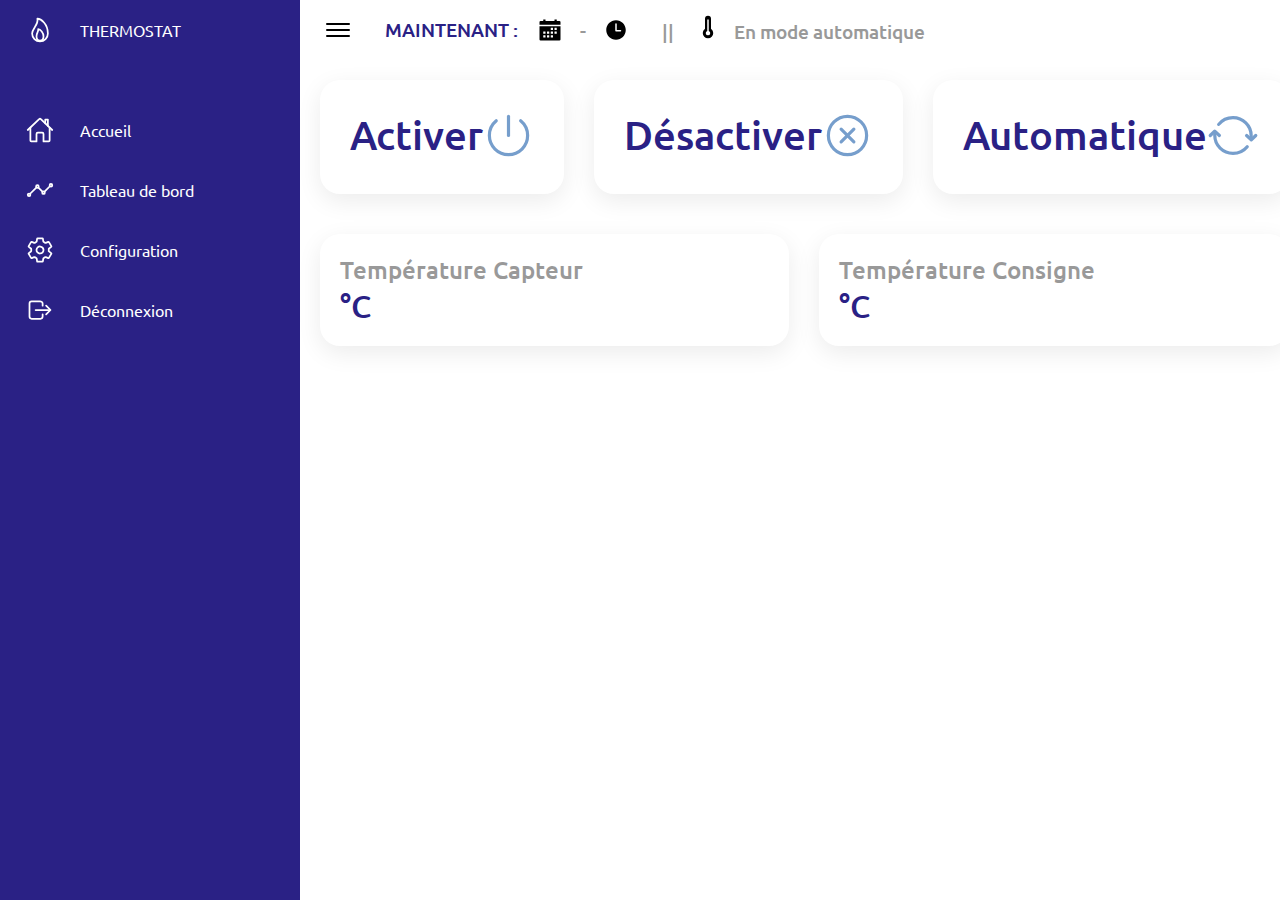
<file: index.html>
<!DOCTYPE html>
<html lang="en">

<head>
    <meta charset="UTF-8">
    <meta http-equiv="X-UA-Compatible" content="IE=edge">
    <meta name="viewport" content="width=device-width, initial-scale=1.0">
    <title>Accueil</title>
    <link rel="stylesheet" href="index.css">
    <link rel="stylesheet" href="common_style.css">
</head>
<body>
    <!-- =============== Navigation ================ -->
    <div class="container">
        <div class="navigation">
            <ul>
                <li><a href="#"><span class="icon"><img src="[data-uri]"></span><span class="title">THERMOSTAT</span></a></li>
                <li><a href="/"><span class="icon"><img src="[data-uri]"></span><span class="title">Accueil</span></a></li>
                <li><a href="/chart"><span class="icon"><img src="[data-uri]"></span><span class="title">Tableau de bord</span></a></li>
                <li><a href="/Param"><span class="icon"><img src="[data-uri]"></span><span class="title">Configuration</span></a></li>
                <li><a href="/logout"><span class="icon"><img src="[data-uri]" alt=""></span><span class="title">Déconnexion</span></a></li>
            </ul></div>

        <!-- =================== Main ==================== -->
        <div class="main"><div class="topbar">
                <div class="toggle">
                <img src="[data-uri]" >
                </div>

                <div class="date"><label><p>MAINTENANT :</p></label>
                    <img src="[data-uri]" class="svg-img"><span><!--Replace Date--> &nbsp;&nbsp;-&nbsp;&nbsp;</span>
                    <img src="[data-uri]"><span><!-- PUT TIME--> &nbsp; </span>
                    <div class="modeAuto"><span>|| &nbsp; </span> <img src="[data-uri]"> <span> En mode automatique </span></div>
                </div>

                
            </div>

            <!-- ======================= Cards ================== -->
            <div class="cardBox">
                
                <button type="submit" class="card on" name="modeon"  value="1"><div class='cardName'>Activer</div>
                <div class="iconBx"><img src="[data-uri]"></div>
                </button>
            
                <button type="submit" class="card off" name="modeoff" value="1"><div class='cardName'>Désactiver</div>
                <div class="iconBx"><img src="[data-uri]"></div>
                </button>
            
                <button type="submit" class="card auto" name="modeauto" value="1"><div class="cardName">Automatique</div>
                <div class="iconBx"><img src="[data-uri]"></div>
                </button>
            
    
        </div>
        <div class="cardBx">
            <div class="TEMP">
                <div class="card">
                    <div class="cardName">Température Capteur</div>
                    <div class="cardValue"><!-- Sensor Value -->°C</div>
                </div>
                
                <div class="card">
                    <div class="cardName">Température Consigne</div>
                    <div class="cardValue"><!-- Consigne Value -->°C</div>
                </div>
            </div>
        </div>
<!-- =========== Scripts =========  -->
    <script> 
    // Menu Toggle
let toggle = document.querySelector(".toggle");
let navigation = document.querySelector(".navigation");
let main = document.querySelector(".main");

toggle.onclick = function () {
  navigation.classList.toggle("active");
  main.classList.toggle("active");
};

const OnBtns = document.querySelectorAll('.on');
const OffBtns = document.querySelectorAll('.off');
const AutoBtns = document.querySelectorAll('.auto');

OnBtns.forEach(OnBtn => {OnBtn.addEventListener('click', (event) => {
	event.preventDefault();
	const onV = OnBtn.value;
	const form = document.createElement('form');
form.method = 'POST';
form.action = '/index';
const input = document.createElement('input');
input.type = 'hidden';
input.name = 'modeon';
input.value = onV;
form.appendChild(input);
document.body.appendChild(form);
form.submit();});});



OffBtns.forEach(OffBtn => {OffBtn.addEventListener('click', (event) => {
	event.preventDefault();
	const offV = OffBtn.value;
	const form = document.createElement('form');
form.method = 'POST';
form.action = '/index';
const input = document.createElement('input');
input.type = 'hidden';
input.name = 'modeoff';
input.value = offV;
form.appendChild(input);
document.body.appendChild(form);
form.submit();});});

AutoBtns.forEach(AutoBtn => {AutoBtn.addEventListener('click', (event) => {
	event.preventDefault();
	const autoV = AutoBtn.value;
	const form = document.createElement('form');
form.method = 'POST';
form.action = '/index';
const input = document.createElement('input');
input.type = 'hidden';
input.name = 'modeauto';
input.value = autoV;
form.appendChild(input);
document.body.appendChild(form);
form.submit();});}); </script>
</body>
</html>
</file>
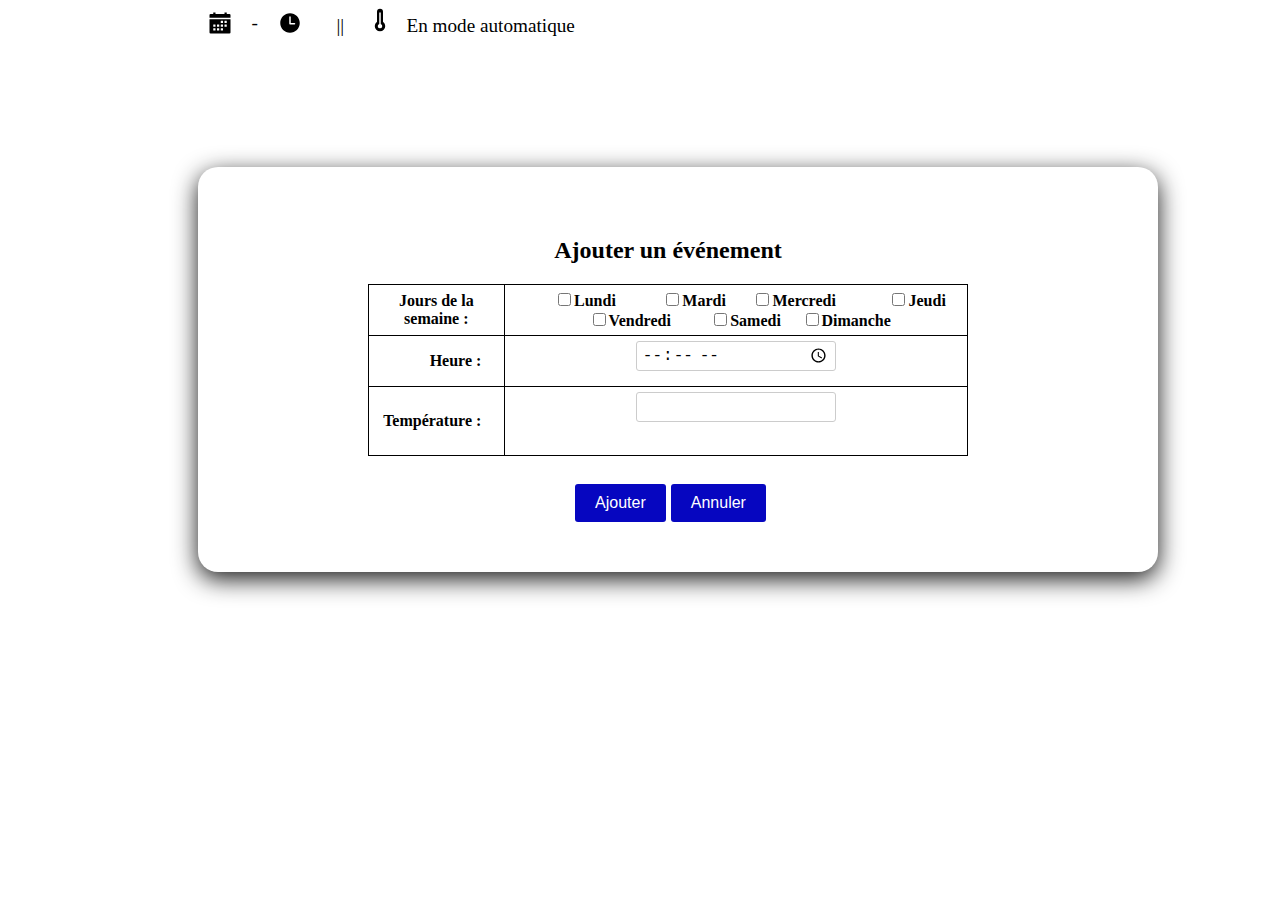
<file: Ajout (1).html>
<!DOCTYPE html>
<html lang="en">
<head><meta charset="UTF-8"><title>Thermostat - Ajouter un événement</title><link rel="stylesheet" type="text/css" href="eventAj.css"></head>
<body>
    <div class="date"> 
        <img src="[data-uri]" class="svg-img"><span><!--Replace Date--> &nbsp;&nbsp;-&nbsp;&nbsp;</span>
        <img src="[data-uri]"><span><!-- PUT TIME--> &nbsp; </span>
        <div class="modeAuto"><span>|| &nbsp; </span> <img src="[data-uri]"> <span> En mode automatique </span></div>
    </div>  
<div class="container" id="cont"><div class="content"><h2>Ajouter un événement</h2>
<form id="event-form" action="/submit" method="post">
<table><tr><td>Jours de la semaine :</td><td><label><input type="checkbox" name="days[0]" id="day1" value="Lundi">Lundi</label><label><input type="checkbox" name="days[1]" id="day2" value="Mardi">Mardi</label><label><input type="checkbox" name="days[2]" id="day3" value="Mercredi">Mercredi</label><label><input type="checkbox" name="days[3]" id="day4" value="Jeudi">Jeudi</label><label><input type="checkbox" name="days[4]" id="day5" value="Vendredi">Vendredi</label><label><input type="checkbox" name="days[5]" id="day6" value="Samedi">Samedi</label><label><input type="checkbox" name="days[6]" id="day7" value="Dimanche">Dimanche</label></td></tr><tr><td><label for="heure">Heure :</label></td><td><input type="time" id="heure" name="heure"></td></tr><tr><td><label for="temp">Température :</label></td><td><input type="number" id="temp" name="temp" min="0" max="40"><br><br></td>
</tr></table><br><button value="submit" type="submit">Ajouter</button><button type="submit"><a href="/chart" class="button">Annuler</a></button>
</form></div></div>
</body></html>
</file>
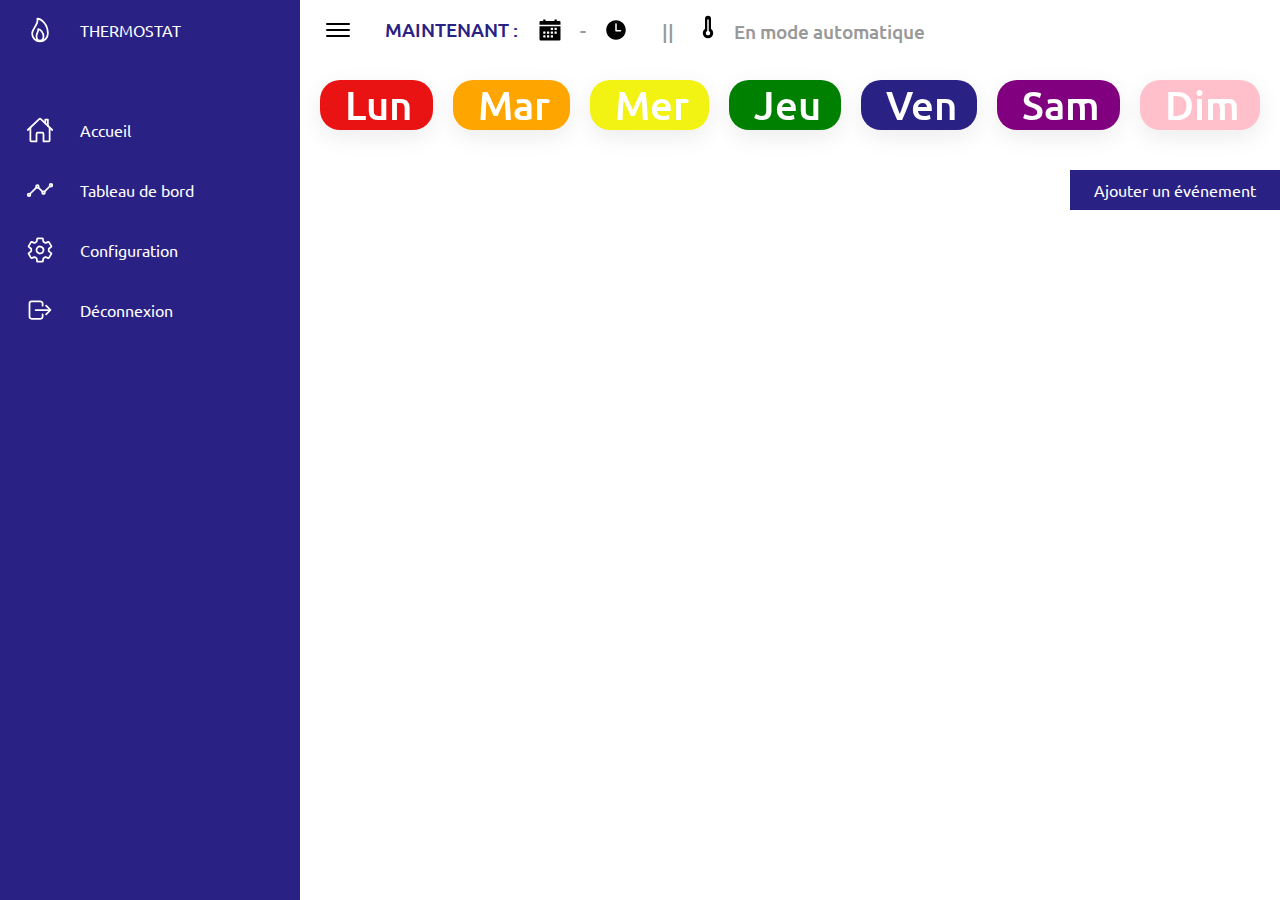
<file: chart.html>
<!DOCTYPE html>
<html lang="en">

<head>
    <meta charset="UTF-8">
    <meta http-equiv="X-UA-Compatible" content="IE=edge">
    <meta name="viewport" content="width=device-width, initial-scale=1.0">
    <title>Tableau de bord</title>
    <link rel="stylesheet" href="chart.css">
    <link rel="stylesheet" href="common_style.css">
    <script src="highcharts.js"></script>
</head>

<body>
    <!-- =============== Navigation ================ -->
    <div class="container">
        <div class="navigation">
            <ul>
                <li><a href="#"><span class="icon"><img src="[data-uri]"></span><span class="title">THERMOSTAT</span></a></li>
                <li><a href="/index"><span class="icon"><img src="[data-uri]"></span><span class="title">Accueil</span></a></li>
                <li><a href="/chart"><span class="icon"><img src="[data-uri]"></span><span class="title">Tableau de bord</span></a></li>
                <li><a href="/Param"><span class="icon"><img src="[data-uri]"></span><span class="title">Configuration</span></a></li>
                <li><a href="/logout"><span class="icon"><img src="[data-uri]" alt=""></span><span class="title">Déconnexion</span></a></li>
            </ul></div>

        <!-- ========================= Main ==================== -->
        <div class="main"><div class="topbar">
                <div class="toggle">
                <img src="[data-uri]" >
                </div>

                <div class="date"><label><p>MAINTENANT :</p></label>
                    <img src="[data-uri]" class="svg-img"><span><!--Replace Date--> &nbsp;&nbsp;-&nbsp;&nbsp;</span>
                    <img src="[data-uri]"><span><!-- PUT TIME--> &nbsp; </span>
                    <div class="modeAuto"><span>|| &nbsp; </span> <img src="[data-uri]"> <span> En mode automatique </span></div>
                </div>

                
            </div>

            <!-- ======================= Cards ================== -->
            <div class="cardBox">
                
                <button type="submit" class="card one"  onclick="loadData(1)" ><div class='cardName'>Lun</div></button>
                <button type="submit" class="card two"  onclick="loadData(2)" ><div class='cardName'>Mar</div></button>
                <button type="submit" class="card three"onclick="loadData(3)" ><div class="cardName">Mer</div></button>
                <button type="submit" class="card four" onclick="loadData(4)" ><div class='cardName'>Jeu</div></button>
                <button type="submit" class="card five" onclick="loadData(5)"><div class='cardName'>Ven</div></button>
                <button type="submit" class="card six"  onclick="loadData(6)" ><div class="cardName">Sam</div></button>                
                <button type="submit" class="card seven"onclick="loadData(7)" ><div class="cardName">Dim</div></button>

           </div>
           <div id="chart-container" class="highcharts-container"></div>
           <button class="event-button"><a href="/Ajout">Ajouter un événement</a></button></div>


<!-- =========== Scripts =========  -->
    <script> 
    // Menu Toggle
let toggle = document.querySelector(".toggle");
let navigation = document.querySelector(".navigation");
let main = document.querySelector(".main");

toggle.onclick = function () {
  navigation.classList.toggle("active");
  main.classList.toggle("active");
};


//<===============  chart script ================>
var chart;
    /*Lundi*/
    /*Mardi*/
    /*Mercredi*/ 
    /*Jeudi*/
    /*Vendredi*/
    /*Samedi*/
    /*Dimanche*/ 
    /*labels_h*/
    var  colors = ["red", "orange", "yellow", "green", "blue", "purple", "pink"];
    /*ID_1*/
    /*ID_2*/
    /*ID_3*/
    /*ID_4*/    
    /*ID_5*/
    /*ID_6*/
    /*ID_7*/

  
      loadData(1);loadData(2);loadData(3);loadData(4);loadData(5);loadData(6); loadData(7);  loadData(1);loadData(2);loadData(3);loadData(4);loadData(5);loadData(6); loadData(7);
       
      Highcharts.AST.allowedAttributes.push('onclick');
    function loadData(day) {
      // load data for the specified day from the server or local storage

      var data = getDataForDay(day);

      if (!chart) {
        // if the chart doesn't exist yet, create it
        chart = Highcharts.chart('chart-container', {
          chart: {
            type: 'line'
          },
          title: {
            text: 'Programme de la semaine'
          },
          xAxis: {
            categories: labels_h
          },
          yAxis: {
            title: {
              text: 'Température'
            }
          },
          legend: {
            enabled: false
          },
          tooltip: {
  	outside: true,
  	shared: true,
    useHTML: true,
    pointFormatter: function() {
      var id = this.id;
    return '<div >' + 
  '<hr><div>' + this.y + '</div>' + 
  '<div style="display: inline-block; width: 180px; height: 20px; z-index: 1000000; text-align: center;">' + 
  '<button class="delete" onclick="sendIdToServer_delete('+id+')">SUPPRIMER</button>' + 
  '<button class="modify" onclick="sendIdToServer_modify('+id+')">MODIFIER</button>' + 
  '</div></div>';
},
    style: {
      pointerEvents: 'auto'
    }
  },
          legend: {
            enabled: false
          },
          plotOptions: {
            line: {
              step: 'left',
              connectNulls: true,
              dataLabels: {
                enabled: true,
                format: '{y}°C'
              }
            }
          },
          series: [] // empty series array
        });
       
        // add all series to the chart
        for (var i = 1; i <= 7; i++) {
          var seriesData = getDataForDay(i);
          var color = colors[i - 1];
          chart.addSeries({
            name: 'Temperature ' + i,
            data: seriesData,
            color: color
          });
        }
      }
      // check if the chart already has a series with the same name
      var existingSeriesIndex = chart.series.findIndex(function(series) {
        return series.name === 'Temperature ' + day;
      });

      if (existingSeriesIndex === -1) {
        // if the series doesn't exist, add a new one
        var color = colors[day - 1];
        chart.addSeries({
          name: 'Temperature ' + day,
          data: data,
          color: color
        });

      } else {
        // if the series exists, remove it from the chart
        chart.series[existingSeriesIndex].remove();
      }
 
}

function sendIdToServer_delete(id) {
  var form = document.createElement("form");
  form.setAttribute("method", "post");
  form.setAttribute("action", "/delete");

  var hiddenField = document.createElement("input");
  hiddenField.setAttribute("type", "hidden");
  hiddenField.setAttribute("name", "delete-id");
  hiddenField.setAttribute("value", id);
  form.appendChild(hiddenField);

  document.body.appendChild(form);

  form.submit();
}

function sendIdToServer_modify(id) {
  var form = document.createElement("form");
  form.setAttribute("method", "post");
  form.setAttribute("action", "/modify");

  var hiddenField = document.createElement("input");
  hiddenField.setAttribute("type", "hidden");
  hiddenField.setAttribute("name", "modify-id");
  hiddenField.setAttribute("value", id);
  form.appendChild(hiddenField);

  document.body.appendChild(form);

  form.submit();
}
      function getLabelsForDay(day) {
        var labels;
        if (day == '1') { labels = Lundi}
        if (day == '2') {labels =  Mardi}  
        if (day == '3') {labels =  Mercredi;}
        if (day == '4') {labels = Jeudi;}
        if (day == '5') {labels = Vendredi;}
        if (day == '6') {labels = Samedi;}
        if (day == '7') {labels = Dimanche;}
  
        return labels;
      }
  
      function getDataForDay(day) {
      if (day == '1'){   var temperatures = /*temp1*/;}
      if (day == '2') {  var temperatures = /*temp2*/;} 
      if (day == '3') {  var temperatures = /*temp3*/;} 
      if (day == '4') {  var temperatures = /*temp4*/;} 
      if (day == '5') {  var temperatures = /*temp5*/;} 
      if (day == '6') {  var temperatures = /*temp6*/;} 
      if (day == '7') {  var temperatures = /*temp7*/;}

        var data = [];
        for (var i = 0; i < temperatures.length; i++) {
            if (day == '1'){   data.push({y: parseFloat(temperatures[i]), id: ID_1[i]});  }
            if (day == '2'){   data.push({y: parseFloat(temperatures[i]), id: ID_2[i]});  }
            if (day == '3'){   data.push({y: parseFloat(temperatures[i]), id: ID_3[i]}); }
            if (day == '4'){   data.push({y: parseFloat(temperatures[i]), id: ID_4[i]}); }
            if (day == '5'){   data.push({y: parseFloat(temperatures[i]), id: ID_5[i]}); }
            if (day == '6'){   data.push({y: parseFloat(temperatures[i]), id: ID_6[i]}); }
            if (day == '7'){   data.push({y: parseFloat(temperatures[i]), id: ID_7[i]}); }
        }
        return data;
      }
  </script>
</body>
</html>
</file>
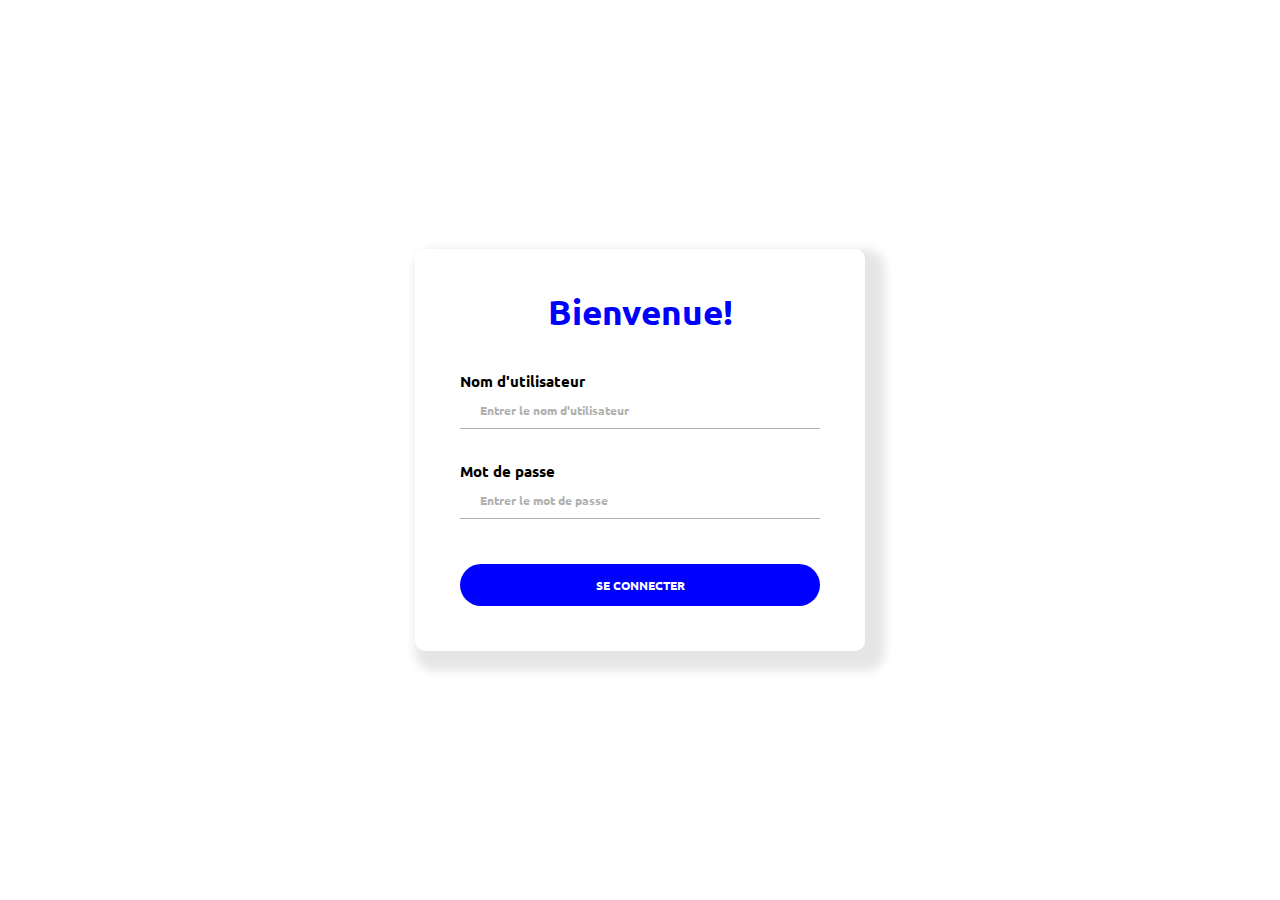
<file: login.html>
<!DOCTYPE html>
<html lang="en">
<head>
    <meta charset="UTF-8">
    <meta name="viewport" content="width=device-width">
    <link rel="stylesheet" href="login.css">
    <title>Page de connexion</title>

    <style>
    </style>

</head>
<body>
    <div class="container">
        <div class="box">
            <h1>Bienvenue!</h1>
            <form method="post" action="/log_in" onsubmit="return validateForm()">
                <label>Nom d'utilisateur</label>
                <div>
                    <i class="fa-solid fa-user"></i>
                    <input type="text" id="username" name="user" placeholder="Entrer le nom d'utilisateur">
                    <h3 id="username-error" class="error-message"></h3>
                </div>
                <label>Mot de passe</label>
                <div>
                    <i class="fa-solid fa-lock"></i>
                    <input type="password" id="password" name="passw" placeholder="Entrer le mot de passe">
                    <h3 id="password-error" class="error-message"></h3>
                </div>
                <button type="submit">Se connecter</button>
            </form>
        </div>
    </div>

    <script>
        function validateForm() {
            var username = document.getElementById("username").value;
            var password = document.getElementById("password").value;
            var usernameError = document.getElementById("username-error");
            var passwordError = document.getElementById("password-error");

            if (username !== "admin") {
                usernameError.innerHTML = "Utilisateur incorrect !";
                return false; // Prevent form submission
            } else {
                usernameError.innerHTML = "";
            }

            if (password !== "tempuser2023") {
                passwordError.innerHTML = " Mot de passe incorrect !";
                return false; // Prevent form submission
            } else {
                passwordError.innerHTML = "";
            }

            return true; // Allow form submission
        }
    </script>
</body>

</html>
</file>
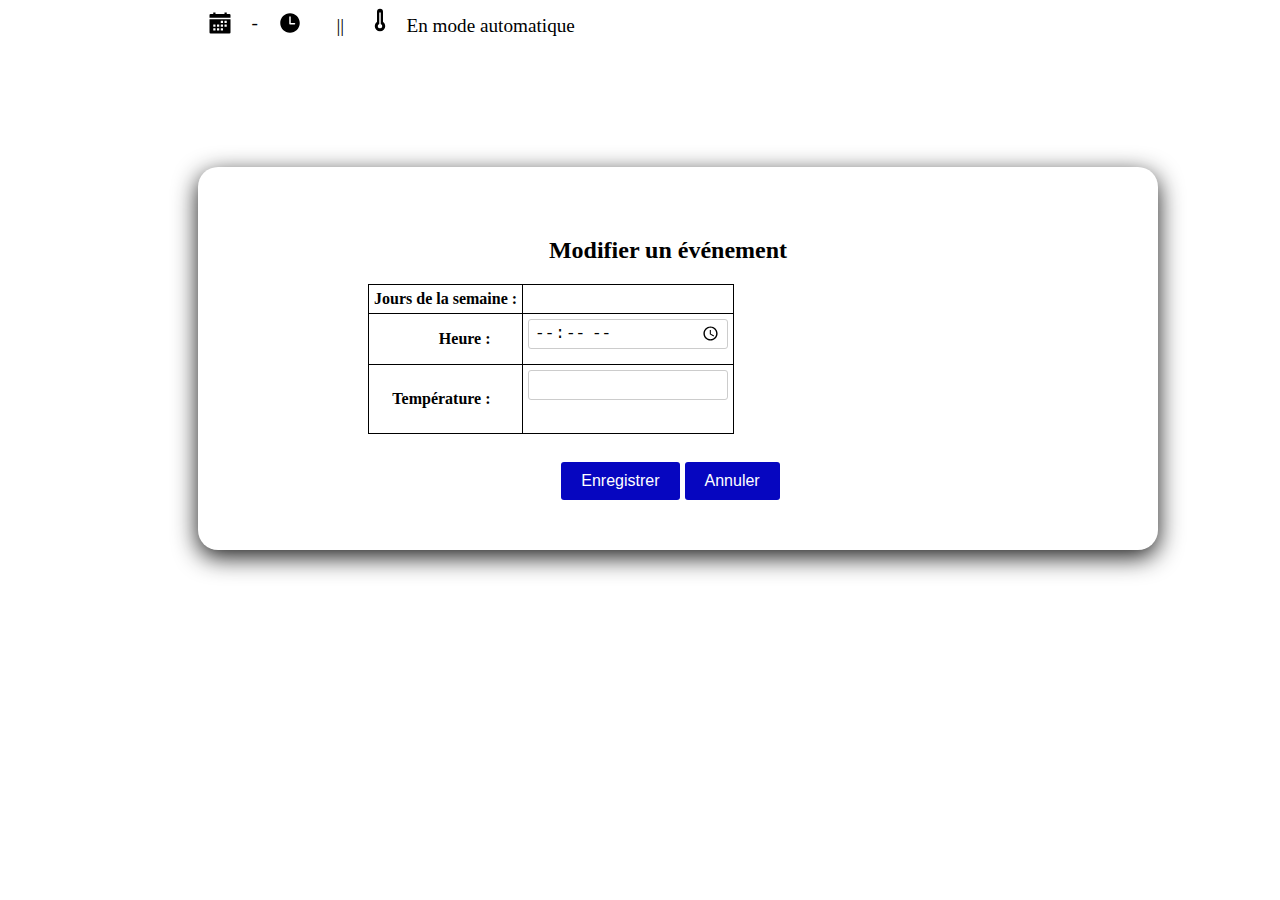
<file: modify.html>
<!DOCTYPE html>
<html lang="en">
<head> <meta charset="UTF-8"> <title>Thermostat - Modifier un événement</title> <link rel="stylesheet" type="text/css" href="eventAj.css"> </head>
<body>
    <div class="date"> 
        <img src="[data-uri]" class="svg-img"><span><!--Replace Date--> &nbsp;&nbsp;-&nbsp;&nbsp;</span>
        <img src="[data-uri]"><span><!-- PUT TIME--> &nbsp; </span>
        <div class="modeAuto"><span>|| &nbsp; </span> <img src="[data-uri]"> <span> En mode automatique </span></div>
    </div>  
<div class="container" id="cont">
<div class="content"><h2>Modifier un événement</h2>
<form id="event-form" action="/save" method="post">
<table> <tr> <td>Jours de la semaine :</td> <td> <!-- TO BE REPLACED DAYS --> <input type="hidden" name="id_m" value="MODIFY_ID"></td> </tr><tr><td><label for="heure">Heure :</label></td><td><input type="time" id="heure" name="heure" value='REPLACE_HEURE'> </td></tr><tr><td><label for="temp">Température :</label></td><td><input type="number" id="temp" name="temp" min="0" max="40" value='REPLACE_TEMP'> <br><br></td></tr></table><br>
<button value="submit" type="submit">Enregistrer</button><button type="submit"><a href="/chart" class="button">Annuler</a></button>
</form></div></div>
</body></html>
</file>
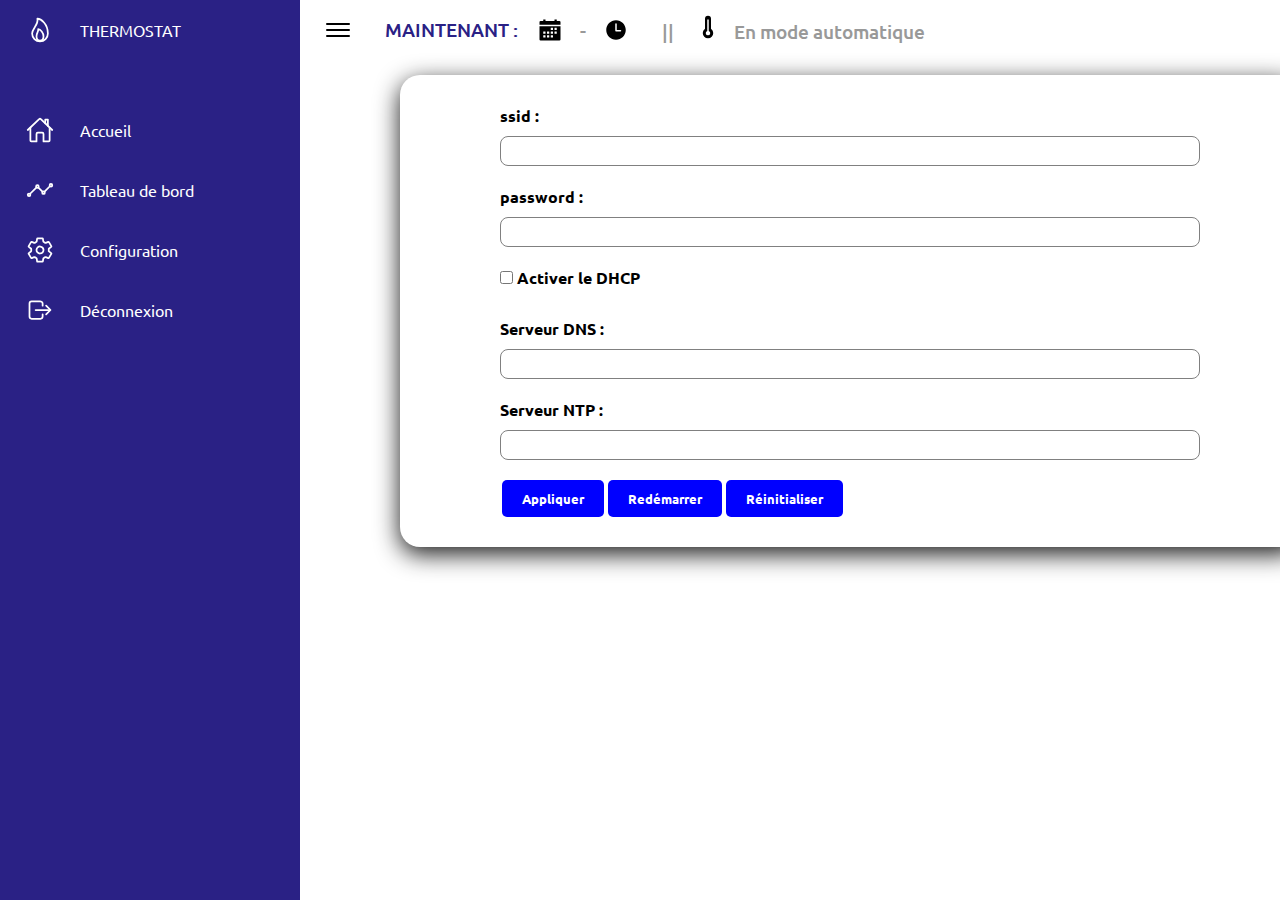
<file: Param.html>
<!DOCTYPE html>
<html lang="en">
<head>
    <meta charset="UTF-8"><meta http-equiv="X-UA-Compatible" content="IE=edge"><meta name="viewport" content="width=device-width, initial-scale=1.0">
    <title>Configuration</title>
    <!-- ======= Styles ====== -->
    <link rel="stylesheet" href="Parameters.css">
    <link rel="stylesheet" href="common_style.css">
</head>
<body>
<!-- =============== Navigation ================ -->
<div class="container"><div class="navigation">
  <ul>
    <li><a href="#"><span class="icon"><img src="[data-uri]"></span><span class="title">THERMOSTAT</span></a></li>
    <li><a href="/index"><span class="icon"><img src="[data-uri]"></span><span class="title">Accueil</span></a></li>
    <li><a href="/chart"><span class="icon"><img src="[data-uri]"></span><span class="title">Tableau de bord</span></a></li>
    <li><a href="/Param"><span class="icon"><img src="[data-uri]"></span><span class="title">Configuration</span></a></li>
    <li><a href="/logout"><span class="icon"><img src="[data-uri]" alt=""></span><span class="title">Déconnexion</span></a></li>
</ul>
</div>
<!-- ========================= Main ==================== -->

        <div class="main"><div class="topbar">
        <div class="toggle">
        <img src="[data-uri]" >
        </div>

        <div class="date"><label><p>MAINTENANT :</p></label>
            <img src="[data-uri]" class="svg-img"><span><!--Replace Date--> &nbsp;&nbsp;-&nbsp;&nbsp;</span>
            <img src="[data-uri]"><span><!-- PUT TIME--> &nbsp; </span>
            <div class="modeAuto"><span>|| &nbsp; </span> <img src="[data-uri]"> <span> En mode automatique </span></div>
        </div>       
    </div>

<div class="form-container"><form action="/handle_ssid" method="post">
<label class="dm" for="identifiant">ssid  :</label><input class="inp" type="text" id="identifiant" name="identifiant"><br><br>
<label class="dm" for="motdepasse">password :</label><input class="inp" type="password" id="motdepasse" name="motdepasse"><br><br>
<input type="checkbox" id="dhcp" name="dhcp" notchecked>
<label class="dmAC" for="dhcp">Activer le DHCP </label><br><br>
<div class="dhcp-check" id="dhcp-settings">
<label class="dm" for="dhcp-range">Adresses IP :</label><input class="inp" type="text" id="dhcp-range" name="dhcp-range"><br><br>
<label class="dm" for="dhcp-masque">Masque de sous-réseau :</label><input class="inp" type="text" id="dhcp-masque" name="dhcp-masque"><br><br>
<label class="dm" for="dhcp-gateway">Passerelle par défaut :</label><input class="inp" type="text" id="dhcp-gateway" name="dhcp-gateway"><br><br>
</div>
<label class="dm" for="dns">Serveur DNS :</label><input class="inp" type="text" id="dns" name="dns" ><br><br>
<label class="dm" for="ntp">Serveur NTP :</label><input class="inp" type="text" id="ntp" name="ntp" ><br><br>                    
<div class="btns" ><button type="submit" class="btn" value="submit">Appliquer</button><button type="submit" class="btn" value="submit">Redémarrer</button><button type="submit" class="btn" value="submit">Réinitialiser</button></div>
</form></div></div></div>
<!-- =========== Scripts =========  -->
<script>
// Menu Toggle - FOR ALL PAGES
let toggle = document.querySelector(".toggle");let navigation = document.querySelector(".navigation");let main = document.querySelector(".main");
toggle.onclick = function () {navigation.classList.toggle("active");main.classList.toggle("active");};
// DHCP Checking
var dhcpCheckbox = document.getElementById("dhcp");var dhcpSettings = document.getElementById("dhcp-settings");
dhcpCheckbox.addEventListener("change", function() {
  if(this.checked) {dhcpSettings.style.display = "block";} else {dhcpSettings.style.display = "none";}});
</script>
</body></html>
</file>
<file: index.css>
/* ======================= Cards ====================== */
.cardBox {
  position: relative;
  width: 100%;
  padding: 20px;
  display: grid;
  grid-template-columns: repeat(3, 1fr);
  grid-gap: 30px;
}

.cardBox button.on{
  position: relative;
  background: var(--white);/*on*/
  padding: 30px;
  border: none;
  border-radius: 20px;
  display: flex;
  justify-content: space-between;
  cursor: pointer;
  box-shadow: 0 7px 25px rgba(0, 0, 0, 0.08);
  transition: background-color 0.3s ease;
}
.cardBox button.off{
  position: relative;
  background: var(--white);/*off*/
  padding: 30px;
  border: none;
  border-radius: 20px;
  display: flex;
  justify-content: space-between;
  cursor: pointer;
  box-shadow: 0 7px 25px rgba(0, 0, 0, 0.08);
  transition: background-color 0.3s ease;
}
.cardBox button.auto{
  position: relative;
  background: var(--white);/*auto*/
  padding: 30px;
  border: none;
  border-radius: 20px;
  display: flex;
  justify-content: space-between;
  cursor: pointer;
  box-shadow: 0 7px 25px rgba(0, 0, 0, 0.08);
  transition: background-color 0.3s ease;
}

.cardBox button.on .cardName {
  position: relative;
  font-weight: 500;
  font-size: 2.5rem;
  color: var(--blue);/*cardName ON color*/
}
.cardBox button.off .cardName {
  position: relative;
  font-weight: 500;
  font-size: 2.5rem;
  color: var(--blue);/*cardName OFF color*/
}
.cardBox button.auto .cardName {
  position: relative;
  font-weight: 500;
  font-size: 2.5rem;
  color: var(--blue);/*cardName AUTO color*/
}

.cardBox button.on .iconBx img {
  width: 3.2rem;
  height: 3.2rem;
  filter: invert(70%) sepia(100%) saturate(500%) hue-rotate(180deg) brightness(80%);/*blueon img*/
}
.cardBox button.off .iconBx img {
  width: 3.2rem;
  height: 3.2rem;
  filter: invert(70%) sepia(100%) saturate(500%) hue-rotate(180deg) brightness(80%);/*blueoff img*/
}
.cardBox button.auto .iconBx img {
  width: 3.2rem;
  height: 3.2rem;
  filter: invert(70%) sepia(100%) saturate(500%) hue-rotate(180deg) brightness(80%);/*blueauto img*/
}

.cardBox button.card:hover {
  background-color: var(--blue);
  outline: none;
}

.cardBox button.card:hover .cardName{
  color: white;
}
.cardBox button.card:hover .iconBx img {
  filter: invert(100%) sepia(100%) hue-rotate(180deg) brightness(1000%);/*white img*/
}


.TEMP {
  position: relative;
  width: 100%;
  padding: 20px;
  display: grid;
  grid-template-columns: repeat(2, 1fr);
  grid-gap: 30px;
}

.TEMP .card {
  position: relative;
  background: var(--white);
  padding: 20px;
  border: none;
  border-radius: 20px;
  box-shadow: 0 7px 25px rgba(0, 0, 0, 0.08);
}

.TEMP .card .cardName {
  position: relative;
  font-weight: 500;
  font-size: 1.5rem;
  color: var(--black2);
}

.TEMP .card .cardValue {
  position: relative;
  font-weight: 500;
  font-size: 2rem;
  color: var(--blue);
}

/*.modeAuto{display:none;}*/
</file>
<file: common_style.css>
/*===========GoogleFonts============*/
@import url("https://fonts.googleapis.com/css2?family=Ubuntu:wght@300;400;500;700&display=swap");

/*===============Globals==============*/
*{font-family:"Ubuntu",sans-serif;margin:0;padding:0;box-sizing:border-box;}
:root{--blue:#2a2185;--white:#fff;--gray:#f5f5f5;--black1:#222;--black2:#999;}
body{min-height:100vh;overflow-x:hidden;}
.container{position:relative;width:100%;}
/*===============Navigation================*/
.navigation{position:fixed;width:300px;height:100%;background:var(--blue);border-left:10px solid  var(--blue);transition:0.5s;overflow:hidden;}
.navigation.active{width:80px;}
.navigation ul{position:absolute;top:0;left:0;width:100%;}
.navigation ul li{position:relative;width:100%;list-style:none;border-top-left-radius:30px;border-bottom-left-radius:30px;}
.navigation ul li:hover,.navigation ul li.hovered{background-color:var(--white);}
.navigation ul li:nth-child(1){margin-bottom:40px;pointer-events:none;}
.navigation ul li a{position:relative;display:block;width:100%;display:flex;text-decoration:none;color:var(--white);}
.navigation ul li:hover a{color:var(--blue);}
.navigation ul li:hover a span img{filter:invert(20%)sepia(100%)saturate(500%)hue-rotate(220deg);}
.navigation ul li a .icon{position:relative;display:block;min-width:60px;height:60px;line-height:75px;text-align:center;}
.navigation ul li a .icon img{width:1.75rem;height:1.75rem;filter:invert(100%)sepia(100%)hue-rotate(180deg)brightness(1000%);}
.navigation ul li a .title{position:relative;display:block;padding:0 10px;height:60px;line-height:60px;text-align:start;white-space:nowrap;}
/*---------curveoutside----------*/
.navigation ul li:hover a::before,
.navigation ul li.hovered a::before{content:"";position:absolute;right:0;top:-50px;width:50px;height:50px;background-color:transparent;border-radius:50%;box-shadow:35px 35px 0 10px var(--white);pointer-events:none;}
.navigation ul li:hover a::after,
.navigation ul li.hovered a::after{content:"";position:absolute;right:0;bottom:-50px;width:50px;height:50px;background-color:transparent;border-radius:50%;box-shadow:35px -35px 0 10px var(--white);pointer-events:none;}
/*=====================Main=====================*/
.main{position:absolute;width:calc(100%-300px);left:300px;min-height:100vh;background:var(--white);transition:0.5s;}
.main.active{width:calc(100%-80px);left:80px;}
.topbar{width:100%;height:60px;display:flex;justify-content:space-between;align-items:center;padding:0 10px;}
.toggle{position:relative;width:60px;height:60px;display:flex;justify-content:center;align-items:center;font-size:2.5rem;cursor:pointer;}
.toggle img{width:2rem;height:2rem;filter:grayscale(100%);}
.date{display:flex;align-items:center;margin-bottom:0px;width:100%;justify-content:flex-start;margin-right:20px;}
.date label{margin-right:20px;margin-left:10px;}
.date span{font-size:1.2rem;font-weight:500;color:var(--black2);margin-left:10px;margin-right:10px;}
.date p{font-size:1.2rem;font-weight:500;color:var(--blue);margin:0;margin-left:10px;}
.date img{width:1.5rem;height:1.5rem;filter:grayscale(100%);}
.date.small {font-size: 0.7rem;}
/*======================ResponsiveDesign==========================*/
@media(max-width:991px){ .navigation{left:-300px;} .navigation.active{width:300px;left:0;} .main{width:100%;left:0;} .main.active{left:300px;} .cardBox{grid-template-columns:repeat(2,1fr);}}
@media(max-width:480px){ .cardBox{grid-template-columns:repeat(1,1fr);} .cardHeader h2{font-size:20px;} .navigation{width:100%;left:-100%;z-index:1000;} .navigation.active{width:100%;left:0;} .toggle{z-index:10001;} .main.active .toggle{color:#fff;position:fixed;right:0;left:initial;}}
</file>
<file: eventAj.css>
.container {  text-align: left;
    position: relative;
    align-items: center;
    margin: 0 auto;
    margin-top: 130px;
    width: 900px;
    margin-left: 190px;
    margin-bottom: 14px;
    display: flex;
    justify-content: space-between; /* distribute elements evenly */
    min-height: 80px;
    background: var(--white);
    padding: 30px;
    box-shadow: 0 7px 25px rgba(0, 0, 0, 0.9);
    border-radius: 20px;}
.content {background-color: #fff; font-weight: bold; border-radius: 15px;padding: 20px;max-width: 600px;width: 100%;text-align: center;margin-left: 120px;}
table {border: 1px solid black;border-collapse: collapse;}
td {border: 1px solid rgb(0, 0, 0);padding: 5px;}
label {display: inline-block;width: 100px;text-align: right;margin-right: 10px;}
input[type="date"], input[type="time"], input[type="number"] {width: 200px;height: 30px;margin-bottom: 10px;border-radius: 3px;border: 1px solid #ccc;padding: 5px;box-sizing: border-box;font-size: 16px;}
button[type="submit"] {background-color: #0606c0;color: #fff;border: none;border-radius: 3px;padding: 10px 20px;font-size: 16px;cursor: pointer;margin-top: 10px;margin-left: 5px;}
.weekdays {display: flex;justify-content: center;margin-bottom: 10px;}
.weekdays label {margin: 0 10px;}
.weekdays input[type="checkbox"] {margin-right: 5px;}
.hidden {display: none;}
a{color : white;text-decoration: none;}
.date{margin-left: 200px;display:flex;align-items:center;margin-bottom:0px;width:100%;justify-content:flex-start;margin-right:20px;}
.date label{margin-right:20px;margin-left:10px;}
.date span{font-size:1.2rem;font-weight:500;color:var(--black2);margin-left:10px;margin-right:10px;}
.date p{font-size:1.2rem;font-weight:500;color:var(--blue);margin:0;margin-left:10px;}
.date img{width:1.5rem;height:1.5rem;filter:grayscale(100%);}
/*.modeAuto{display:none;}*/
</file>
<file: chart.css>
/* ======================= Cards ====================== */
.cardBox {
  position: relative;
  width: 100%;
  padding: 20px;
  display: grid;
  grid-template-columns: repeat(7, 1fr);
  grid-gap: 20px;
}

.cardBox button.card {
  position: relative;
  padding-left: 25px;
  padding-right: 20px;
  padding-top: 0px ;
  padding-bottom: 0px;
  border: none;
  border-radius: 20px;
  display: flex;
  justify-content: space-between;
  cursor: pointer;
  box-shadow: 0 7px 25px rgba(0, 0, 0, 0.08);
  transition: background-color 0.3s ease;
}

.cardBox button.card .cardName {
  position: relative;
  font-weight: 500;
  font-size: 2.5rem;
  color: var(--white); 
}
.cardBox .card.one{background: rgb(234, 19, 19); }
.cardBox .card.two{background:  orange ;}
.cardBox .card.three{background: rgb(242, 242, 19); }
.cardBox .card.four{background: green ;}
.cardBox .card.five{background: var(--blue);}
.cardBox .card.six{background: purple; }
.cardBox .card.seven{background: pink }



.cardBox button.card:hover {
  background-color: var(--blue);
  outline: none;
}

.cardBox button.card:hover .cardName{
  color: white;
}
/*  ======== Ajout button ========*/
a {color: white;text-decoration: none;}
.event-button {background-color: var(--blue); margin-left: 770px;border: none;color: white;padding: 10px 24px;text-align: center;text-decoration: none;display: inline-block;font-size: 16px;margin-top: 20px;cursor: pointer;transition: background-color 0.3s ease-out;}
.event-button:hover:before {content: "+";font-weight: bold;margin-right: 5px;}
.event-button:hover span {display: none;}

.delete,
.modify {
    color: white;
    background-color: blue;
    font-weight: bold;
    border: none;
    margin-left: 5px;
    border-radius: 5px;
    height:25px ;
    padding-left: 5px;
    padding-right: 5px;
} 
.delete:hover,
.modify:hover {
  color:blue;
  background-color: white;
  transition: 0.3s;
}
hr {
  margin-top: 10px;
}
/*.modeAuto{display:none;}*/
</file>
<file: login.css>
/*===========GoogleFonts============*/
@import url("https://fonts.googleapis.com/css2?family=Ubuntu:wght@300;400;500;700&display=swap");

:root {
    --primary-color: white;
    --secondary-color: blue;
    --tertiary-color: #0077b6;
    --gray-color: #b0b0b0;
}

* {
    box-sizing: border-box;
    font-family: 'Ubuntu', sans-serif;
    line-height: 1;
    padding: 0;
    margin: 0;
    font-weight: bold;
}

.container {
    background-color: var(--primary-color);
    height: 100vh;
    display: flex;
    align-items: center;
    justify-content: center;
}

.box {
    background-color: white;
    border-radius: 10px;
    padding: 45px;
    width: 450px;
    max-width: 95%;
    box-shadow: 10px 10px 10px 10px rgb(0, 0, 0, 10%);
}
/* padding pour les ecrans <<<< */
@media (max-width: 480px) {
    .box {
        padding: 75px 25px;
    }
}

.box h1 {
    font-size: 35px;
    font-weight: 800;
    text-align: center;
    margin-bottom: 45px;
    color: blue;
}

.box form label {
    display: block;
    font-size: 15px;
    margin-bottom: 3px;
}

.box form div {
    display: flex;
    align-items: center;
    border-bottom: 1px solid var(--gray-color);
}

.box form div:hover {
    border-bottom-color: var(--secondary-color);
}

.box form div:first-of-type {
    margin-bottom: 35px;
}

.box form div i {
    font-size: 15px;
    padding-left: 10px;
    color: var(--gray-color);
}

.box form div:hover i {
    color: var(--secondary-color);
}

.box form div input {
    font-size: 12px;
    outline: none;
    border: none;
    padding: 10px;
    min-width: 0;
    flex: 1;
    color: grey;
}

.box form div input::placeholder {
    opacity: 1;
    color: var(--gray-color);
    font-size: 12px;
}

.box a {
    color: var(--gray-color);
    text-decoration: none;
    font-size: 12px;
    display: block;
}

.box a:hover {
    color: var(--secondary-color);
}

.box form .forgot {
    margin-top: 15px;
    float: right;
}

button{
    font-size: 12px;
    font-weight: 600;
    text-transform: uppercase;
    background-color: var(--secondary-color);
    color: white;
    border: none;
    width: 100%;
    padding: 15px;
    margin-top: 45px;
    border-radius: 250px;
}

.box form input[type="submit"]:hover {
    background-color: rgb(22, 22, 181);
    cursor: pointer;
}

.box .sign-up {
    margin-top: 25px;
    text-align: center;
    text-transform: uppercase;
}

.error-message {
    color: red;
    font-size: 12px;
    margin-top: 5px;
    margin-bottom: -10px;
    display: block;
    text-decoration: none;
}
</file>
<file: Parameters.css>
/*=======================from======================*/



.form-container {
    text-align: left;
    position: relative;
    align-items: center;
    margin: 0 auto;
    margin-top: 15px;
    width: 900px;
    margin-left: 100px;
    margin-bottom: 14px;
    display: flex;
    justify-content: space-between; /* distribute elements evenly */
    min-height: 80px;
    background: var(--white);
    padding: 30px;
    box-shadow: 0 7px 25px rgba(0, 0, 0, 0.9);
    border-radius: 20px;
  }

.form {
    
    width: 70%;
    padding: 70px;
    border-radius: 20px;
  }
  
  #dhcp-settings {
    display: none;
  }

  
  
  .btn {
    font-weight: bold;
    background-color: blue;
    color: white;
    border: none;
    padding: 10px 20px;
    border-radius: 5px;
    cursor: pointer;
    margin-right: 2px;
    margin-left: 2px;
  }
  
  .btn:hover {
    background-color: white;
    color: blue;
    font-weight: bold;
  }
  
  .btn:active {
    background-color: blue;
    color: white;
  }
  
  .btns{
    margin-left: 70px;
  }
 label[for="dhcp"] {
display: inline-block;
margin-left: 0px;
} 
 input[type="checkbox"] {
display: inline-block;
margin-left: 70px;
}

  .dm {
    margin-left: 70px;
    font-weight: bold;
    margin-right: 10px;
    display: flex; /* align the label and input in the same line */
    align-items: center; /* vertically center the elements */
    margin-bottom: 10px; /* add some spacing between the elements */
    font-weight: bold;
  }

  .dmAC {
    font-weight: bold;
    display: flex; /* align the label and input in the same line */
    align-items: center; /* vertically center the elements */
    margin-bottom: 10px; /* add some spacing between the elements */
    font-weight: bold;
  }
  
  .inp {
    margin-left: 70px;
    background-color: white;
    border: 1px solid gray;
    border-radius: 8px;
    padding: 10px;
    width: 700px; /* take up the full width of the container */
    height: 30px; /* adjust the height as needed */
  }

/*.modeAuto{display:none;}*/
</file>
